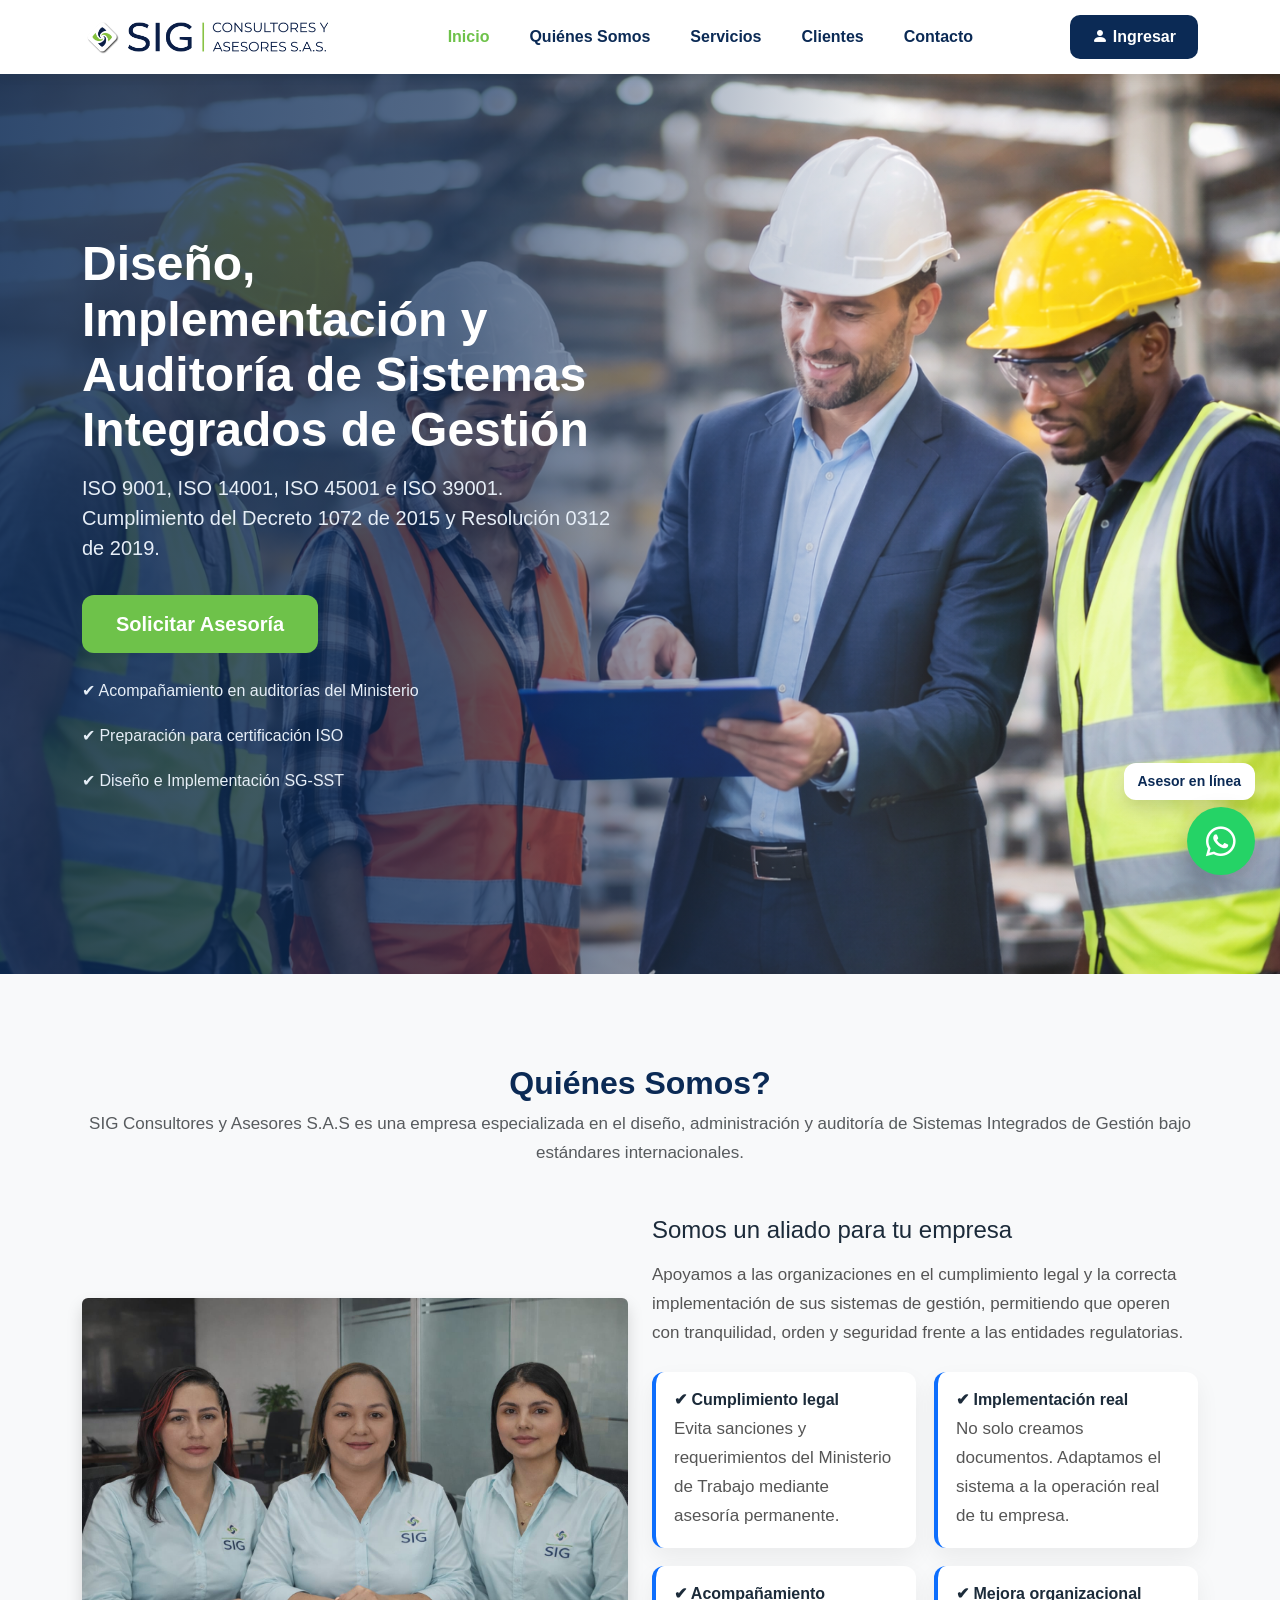
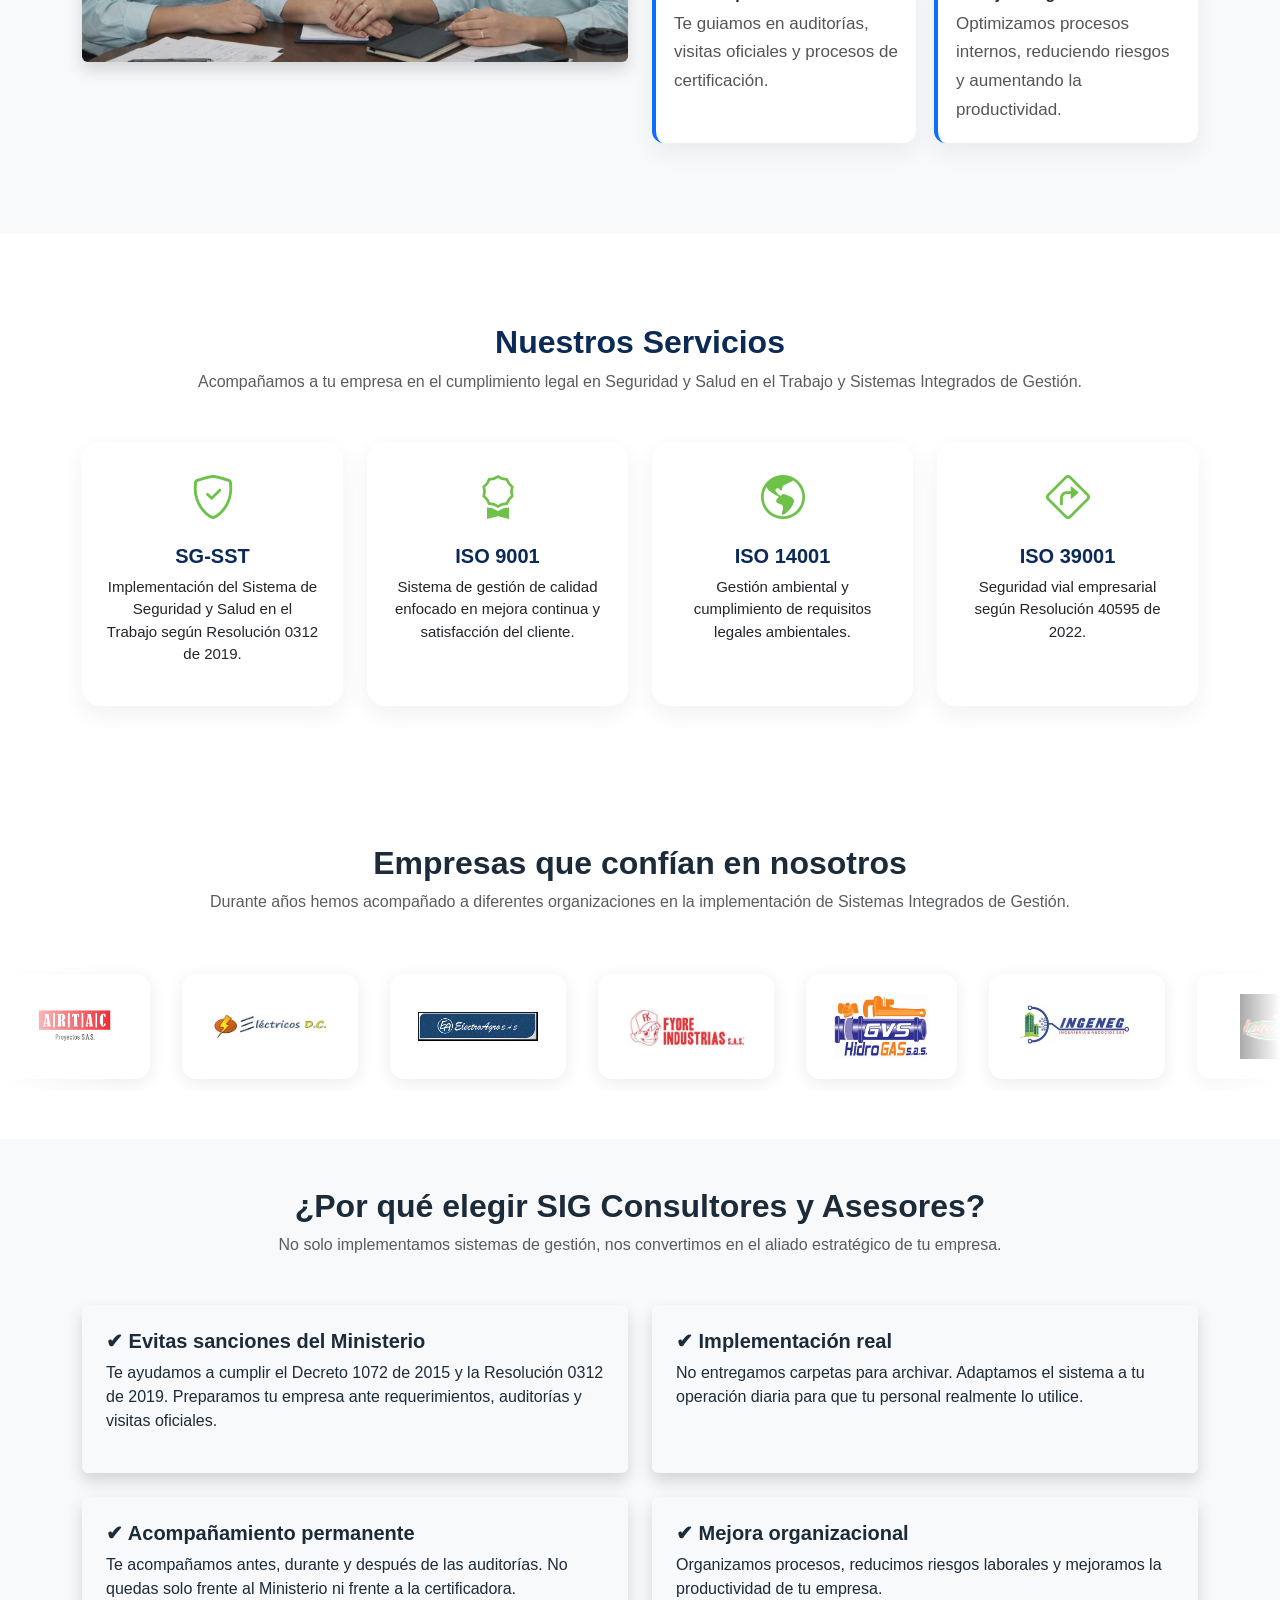
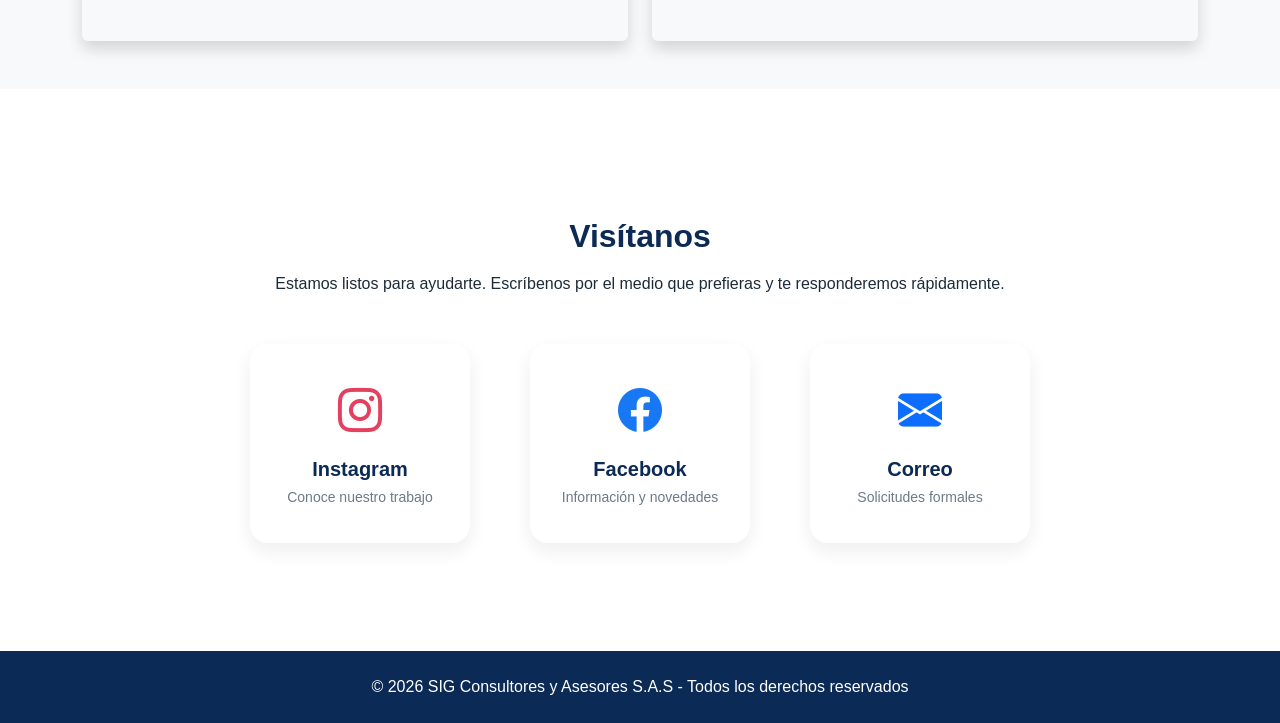
<file: index.html>
<!DOCTYPE html>
<html lang="es">
<head>
<meta charset="UTF-8">
<meta name="viewport" content="width=device-width, initial-scale=1.0">
<link rel="stylesheet" href="https://cdnjs.cloudflare.com/ajax/libs/font-awesome/6.5.0/css/all.min.css">
<meta name="description" content="Servicios de consultoría en Sistemas Integrados de Gestión SIG.">
<meta name="keywords" content="SIG, ISO 9001, ISO 14001, ISO 45001, consultoría">
<meta name="author" content="SIG Consultores y Asesores">

<title>SIG Consultores y Asesores S.A.S</title>

<!-- Favicon --> 
<link rel="icon" href="img/favicon/favicon.ico" type="image/x-icon">
<link rel="icon" type="image/png" sizes="32x32" href="img/favicon/favicon-32x32.png">
<link rel="icon" type="image/png" sizes="16x16" href="img/favicon/favicon-16x16.png">
<link rel="apple-touch-icon" href="img/favicon/apple-touch-icon.png">

<!-- Bootstrap Icons -->
<link href="https://cdn.jsdelivr.net/npm/bootstrap-icons@1.11.3/font/bootstrap-icons.css" rel="stylesheet">

<!-- Bootstrap -->
<link href="https://cdn.jsdelivr.net/npm/bootstrap@5.3.3/dist/css/bootstrap.min.css" rel="stylesheet">

<!-- CSS -->
<link rel="stylesheet" href="css/estilos.css">
</head>

<body id="inicio">
<div class="overlay" id="overlay"></div>
  
<!-- NAVBAR -->
<nav class="navbar navbar-expand-lg fixed-top bg-white">
    <div class="container">

        <!-- IZQUIERDA: LOGO -->
        <a class="navbar-brand d-flex align-items-center" href="#">
            <img src="img/logo.png" class="logo-navbar" alt="SIG Consultores">
        </a>

        <!-- MENÚ CENTRO -->
        <div class="collapse navbar-collapse justify-content-center" id="navbarNav">
            <ul class="navbar-nav gap-4">
                <li class="nav-item">
                    <a class="nav-link active" href="#inicio">Inicio</a>
                </li>
                <li class="nav-item">
                    <a class="nav-link" href="#nosotros">Quiénes Somos</a>
                </li>
                <li class="nav-item">
                    <a class="nav-link" href="#servicios">Servicios</a>
                </li>
                <li class="nav-item">
                    <a class="nav-link" href="#clientes">Clientes</a>
                </li>
                <li class="nav-item">
                    <a class="nav-link" href="#contacto">Contacto</a>
                </li>
            </ul>
        </div>

        <!-- DERECHA: BOTÓN INGRESAR -->
        <div class="nav-right">
            <a href="https://sgsst.co/" class="btn btn-primary ingresar-btn">
                <i class="bi bi-person-fill"></i> Ingresar
            </a>
        </div>

    </div>
</nav>


<!--  HERO  -->
<section class="hero d-flex align-items-center text-white" id="inicio">
  <div class="container">
    <div class="row">
      <div class="col-lg-6">

        <h1 class="fw-bold display-5">
          Diseño, Implementación y Auditoría de Sistemas Integrados de Gestión
        </h1>

        <p class="mt-3 fs-5">
          ISO 9001, ISO 14001, ISO 45001 e ISO 39001.
          Cumplimiento del Decreto 1072 de 2015 y Resolución 0312 de 2019.
        </p>

        <a href="https://wa.me/573167500311" class="btn btn-success btn-lg mt-3" target="_blank">
          Solicitar Asesoría
        </a>

        <div class="hero-datos mt-4">
          <p>✔ Acompañamiento en auditorías del Ministerio</p>
          <p>✔ Preparación para certificación ISO</p>
          <p>✔ Diseño e Implementación SG-SST</p>
        </div>

      </div>
    </div>
  </div>
</section>


<!-- QUIENES SOMOS -->
<section id="nosotros" class="bg-light">
  <div class="container">

    <div class="text-center mb-5">
      <h2 class="fw-bold">Quiénes Somos?</h2>
      <p class="text-muted">
        SIG Consultores y Asesores S.A.S es una empresa especializada en el diseño,
        administración y auditoría de Sistemas Integrados de Gestión bajo estándares internacionales.
      </p>
    </div>

    <div class="row align-items-center">
      <div class="col-md-6">
        <img src="img/equipo.jpg" class="img-fluid rounded shadow" alt="Equipo de trabajo">
      </div>

      <div class="col-md-6">
        <h4 class="mb-3">Somos un aliado para tu empresa</h4>
        <p class="mb-4">
          Apoyamos a las organizaciones en el cumplimiento legal y la correcta implementación de sus sistemas de gestión, permitiendo que operen con tranquilidad, orden y seguridad frente a las entidades regulatorias.
        </p>
        <div class="about-features">
          <div class="about-box">
            <h5>✔ Cumplimiento legal</h5>
            <p>Evita sanciones y requerimientos del Ministerio de Trabajo mediante asesoría permanente.</p>
          </div>
          <div class="about-box">
            <h5>✔ Implementación real</h5>
            <p>No solo creamos documentos. Adaptamos el sistema a la operación real de tu empresa.</p>
          </div>
          <div class="about-box">
            <h5>✔ Acompañamiento</h5>
            <p>Te guiamos en auditorías, visitas oficiales y procesos de certificación.</p>
          </div>
          <div class="about-box">
            <h5>✔ Mejora organizacional</h5>
            <p>Optimizamos procesos internos, reduciendo riesgos y aumentando la productividad.</p>
          </div>
        </div>
      </div>
    </div>

  </div>
</section>


<!--  SERVICIOS  -->
<section id="servicios">
  <div class="container">

    <div class="text-center mb-5">
      <h2 class="fw-bold">Nuestros Servicios</h2>
      <p class="text-muted">
        Acompañamos a tu empresa en el cumplimiento legal en Seguridad y Salud en el Trabajo y Sistemas Integrados de Gestión.
      </p>
    </div>

    <div class="row g-4">

      <!-- SG-SST -->
      <div class="col-md-6 col-lg-3">
        <div class="card h-100 text-center p-4">
          <i class="bi bi-shield-check"></i>
          <h5>SG-SST</h5>
          <p>Implementación del Sistema de Seguridad y Salud en el Trabajo según Resolución 0312 de 2019.</p>
        </div>
      </div>

      <!-- ISO 9001 -->
      <div class="col-md-6 col-lg-3">
        <div class="card h-100 text-center p-4">
          <i class="bi bi-award"></i>
          <h5>ISO 9001</h5>
          <p>Sistema de gestión de calidad enfocado en mejora continua y satisfacción del cliente.</p>
        </div>
      </div>

      <!-- ISO 14001 -->
      <div class="col-md-6 col-lg-3">
        <div class="card h-100 text-center p-4">
          <i class="bi bi-globe-americas"></i>
          <h5>ISO 14001</h5>
          <p>Gestión ambiental y cumplimiento de requisitos legales ambientales.</p>
        </div>
      </div>

      <!-- ISO 39001 -->
      <div class="col-md-6 col-lg-3">
        <div class="card h-100 text-center p-4">
          <i class="bi bi-sign-turn-right"></i>
          <h5>ISO 39001</h5>
          <p>Seguridad vial empresarial según Resolución 40595 de 2022.</p>
        </div>
      </div>

    </div>
  </div>
</section>

<!-- CLIENTES -->
<section id="clientes" class="py-5 clientes-section">
  <div class="container">
    <div class="text-center mb-5">
      <h2 class="fw-bold">Empresas que confían en nosotros</h2>
      <p class="text-muted">
        Durante años hemos acompañado a diferentes organizaciones en la implementación de Sistemas Integrados de Gestión.
      </p>
    </div>
  </div>

  <div class="logos-track-wrapper">
    <div class="logos-track">
      <div class="cliente-logo"><img src="img/clientes/ARTAC.jpg" alt="ARTAC"></div>
      <div class="cliente-logo"><img src="img/clientes/ELECTRICOS DC.jpg" alt="Eléctricos DC"></div>
      <div class="cliente-logo"><img src="img/clientes/Electroagro.gif" alt="Electroagro"></div>
      <div class="cliente-logo"><img src="img/clientes/FYORE.jpg" alt="Fyore"></div>
      <div class="cliente-logo"><img src="img/clientes/GNV.jpg" alt="GNV"></div>
      <div class="cliente-logo"><img src="img/clientes/INGENEG.jpg" alt="Ingeneg"></div>
      <div class="cliente-logo"><img src="img/clientes/ISLA PAN.jpg" alt="Isla Pan"></div>
      <div class="cliente-logo"><img src="img/clientes/Logo Agrotrans.jpg" alt="Agrotrans"></div>
      <div class="cliente-logo"><img src="img/clientes/Proditexco-05.png" alt="Proditexco"></div>
      <div class="cliente-logo"><img src="img/clientes/SINAC.png" alt="SINAC"></div>
      <div class="cliente-logo"><img src="img/clientes/SONIA VEGA.jpg" alt="Sonia Vega"></div>
      <!-- Duplicado para loop continuo -->
      <div class="cliente-logo"><img src="img/clientes/ARTAC.jpg" alt="ARTAC"></div>
      <div class="cliente-logo"><img src="img/clientes/ELECTRICOS DC.jpg" alt="Eléctricos DC"></div>
      <div class="cliente-logo"><img src="img/clientes/Electroagro.gif" alt="Electroagro"></div>
      <div class="cliente-logo"><img src="img/clientes/FYORE.jpg" alt="Fyore"></div>
      <div class="cliente-logo"><img src="img/clientes/GNV.jpg" alt="GNV"></div>
      <div class="cliente-logo"><img src="img/clientes/INGENEG.jpg" alt="Ingeneg"></div>
      <div class="cliente-logo"><img src="img/clientes/ISLA PAN.jpg" alt="Isla Pan"></div>
      <div class="cliente-logo"><img src="img/clientes/Logo Agrotrans.jpg" alt="Agrotrans"></div>
      <div class="cliente-logo"><img src="img/clientes/Proditexco-05.png" alt="Proditexco"></div>
      <div class="cliente-logo"><img src="img/clientes/SINAC.png" alt="SINAC"></div>
      <div class="cliente-logo"><img src="img/clientes/SONIA VEGA.jpg" alt="Sonia Vega"></div>
    </div>
  </div>
</section>

<!-- POR QUÉ ELEGIRNOS -->
<section class="py-5 bg-light">
  <div class="container">
    <div class="text-center mb-5">
      <h2 class="fw-bold">¿Por qué elegir SIG Consultores y Asesores?</h2>
      <p class="text-muted">
        No solo implementamos sistemas de gestión, nos convertimos en el aliado estratégico de tu empresa.
      </p>
    </div>

    <div class="row g-4">
      <div class="col-md-6">
        <div class="p-4 shadow rounded h-100">
          <h5 class="fw-bold">✔ Evitas sanciones del Ministerio</h5>
          <p>
            Te ayudamos a cumplir el Decreto 1072 de 2015 y la Resolución 0312 de 2019. Preparamos tu empresa ante requerimientos, auditorías y visitas oficiales.
          </p>
        </div>
      </div>

      <div class="col-md-6">
        <div class="p-4 shadow rounded h-100">
          <h5 class="fw-bold">✔ Implementación real</h5>
          <p>
            No entregamos carpetas para archivar. Adaptamos el sistema a tu operación diaria para que tu personal realmente lo utilice.
          </p>
        </div>
      </div>

      <div class="col-md-6">
        <div class="p-4 shadow rounded h-100">
          <h5 class="fw-bold">✔ Acompañamiento permanente</h5>
          <p>
            Te acompañamos antes, durante y después de las auditorías. No quedas solo frente al Ministerio ni frente a la certificadora.
          </p>
        </div>
      </div>

      <div class="col-md-6">
        <div class="p-4 shadow rounded h-100">
          <h5 class="fw-bold">✔ Mejora organizacional</h5>
          <p>
            Organizamos procesos, reducimos riesgos laborales y mejoramos la productividad de tu empresa.
          </p>
        </div>
      </div>
    </div>
  </div>
</section>

<!-- CONTACTO  -->
<section id="contacto" class="contact-section container py-5">

<h2 class="text-center mb-3">Visítanos</h2>
<p class="text-center mb-5 contact-sub">
    Estamos listos para ayudarte. Escríbenos por el medio que prefieras y te responderemos rápidamente.
</p>

<div class="contact-grid">

    <a href="https://www.instagram.com/sigbga" target="_blank" class="contact-card instagram">
        <div class="icon"><i class="bi bi-instagram"></i></div>
        <h5>Instagram</h5>
        <p>Conoce nuestro trabajo</p>
    </a>

    <a href="https://www.facebook.com/sigbga" target="_blank" class="contact-card facebook">
        <div class="icon"><i class="bi bi-facebook"></i></div>
        <h5>Facebook</h5>
        <p>Información y novedades</p>
    </a>

    <a href="mailto:gerencia@sigcya.com" class="contact-card email">
        <div class="icon"><i class="bi bi-envelope-fill"></i></div>
        <h5>Correo</h5>
        <p>Solicitudes formales</p>
    </a>

</div>

</section>

<!-- FOOTER -->
<footer class="text-white text-center py-4">
  <p class="mb-0">
    © 2026 SIG Consultores y Asesores S.A.S - Todos los derechos reservados
  </p>
</footer>

<div class="whatsapp-tooltip">
  Asesor en línea
</div>

<!-- BOTÓN WHATSAPP FLOTANTE -->
<a href="https://wa.me/573167500311?text=Hola%20SIG%20Consultores%20y%20Asesores.%20Estoy%20interesado%20en%20implementar%20el%20SG-SST%20o%20certificaciones%20ISO%20para%20mi%20empresa.%20¿Podrían%20brindarme%20asesoría?" 
class="whatsapp" target="_blank">
    <i class="fa-brands fa-whatsapp"></i>
</a>

<!-- Bootstrap JS -->
<script src="https://cdn.jsdelivr.net/npm/bootstrap@5.3.3/dist/js/bootstrap.bundle.min.js"></script>

<script src="js/script.js"></script>

<script>
document.addEventListener("DOMContentLoaded", () => {
  document.body.classList.add("loaded");
});
</script>

<!--  MODAL LOGIN  -->
<div class="modal fade" id="loginModal" tabindex="-1">
  <div class="modal-dialog modal-dialog-centered">
    <div class="modal-content">

      <div class="modal-header border-0">
        <h5 class="modal-title fw-bold">Ingreso a Plataforma</h5>
        <button type="button" class="btn-close" data-bs-dismiss="modal"></button>
      </div>

      <div class="modal-body px-4 pb-4">

        <form>
          <div class="mb-3">
            <label class="form-label">Correo empresarial</label>
            <input type="email" class="form-control" placeholder="empresa@correo.com">
          </div>

          <div class="mb-3">
            <label class="form-label">Contraseña</label>
            <input type="password" class="form-control" placeholder="••••••••">
          </div>

          <button type="submit" class="btn btn-success w-100 mt-2">
            Ingresar
          </button>

        </form>

        <p class="text-center text-muted mt-3 mb-0" style="font-size:14px;">
          Plataforma exclusiva para clientes SIG Consultores
        </p>

      </div>
    </div>
  </div>
</div>

</body>
</html>
</file>
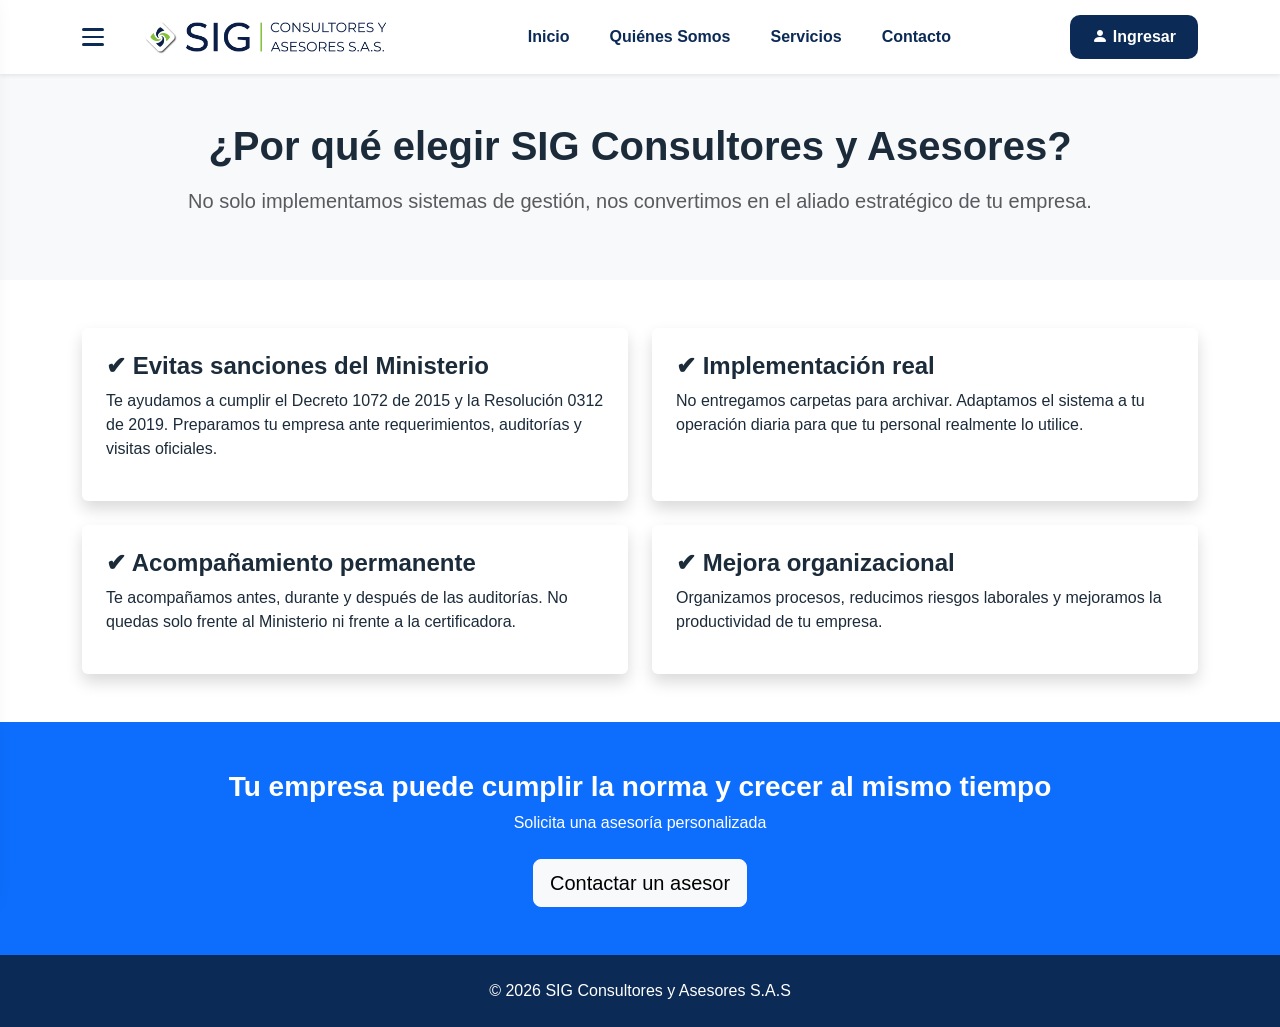
<file: porque-elegirnos.html>
<!doctype html>
<html lang="es">
  <head>
    <meta charset="UTF-8" />
    <meta name="viewport" content="width=device-width, initial-scale=1.0" />

    <title>¿Por qué elegirnos? | SIG Consultores</title>

    <!-- Favicon -->
    <link rel="icon" href="img/favicon/favicon.ico" />

    <!-- FontAwesome -->
    <link
      rel="stylesheet"
      href="https://cdnjs.cloudflare.com/ajax/libs/font-awesome/6.5.0/css/all.min.css"
    />

    <!-- Bootstrap Icons -->
    <link
      href="https://cdn.jsdelivr.net/npm/bootstrap-icons@1.11.3/font/bootstrap-icons.css"
      rel="stylesheet"
    />

    <!-- Bootstrap -->
    <link
      href="https://cdn.jsdelivr.net/npm/bootstrap@5.3.3/dist/css/bootstrap.min.css"
      rel="stylesheet"
    />

    <!-- Tu CSS (SIEMPRE EL ÚLTIMO) -->
    <link rel="stylesheet" href="css/estilos.css" />
  </head>

  <body>
    <div class="overlay" id="overlay"></div>

    <!--  NAVBAR  -->
    <nav class="navbar navbar-expand-lg fixed-top bg-white shadow-sm">
      <div class="container">
        <!-- IZQUIERDA -->
        <div class="nav-left d-flex align-items-center">
          <button id="menuToggle" class="menu-toggle" type="button">
            <span></span>
            <span></span>
            <span></span>
          </button>

          <a class="navbar-brand d-flex align-items-center ms-2" href="#">
            <img src="img/logo.png" class="logo-navbar" alt="SIG Consultores" />
          </a>
        </div>

        <!-- MENÚ CENTRO -->
        <div
          class="collapse navbar-collapse justify-content-center"
          id="navbarNav"
        >
          <ul class="navbar-nav gap-4">
            <li class="nav-item">
              <a class="nav-link" href="index.html#inicio">Inicio</a>
            </li>
            <li class="nav-item">
              <a class="nav-link" href="index.html#nosotros">Quiénes Somos</a>
            </li>
            <li class="nav-item">
              <a class="nav-link" href="index.html#servicios">Servicios</a>
            </li>
            <li class="nav-item">
              <a class="nav-link" href="index.html#contacto">Contacto</a>
            </li>
          </ul>
        </div>

        <!-- DERECHA -->
        <div class="nav-right">
          <a href="https://sgsst.co/" class="btn btn-primary ingresar-btn">
            <i class="bi bi-person-fill"></i> Ingresar
          </a>
        </div>
      </div>
    </nav>

    <!--  PANEL LATERAL  -->
    <div id="sidePanel" class="side-panel">
      <div class="side-header">
        <h4>Información SIG</h4>
        <button id="closePanel" class="close-panel">✕</button>
      </div>

      <div class="side-content">
        <a href="#nosotros">Quiénes somos</a>
        <a href="clientes.html">Nuestros Clientes</a>
        <a href="porque-elegirnos.html">¿Por qué elegirnos?</a>

        <hr />

        <h6>Normatividad</h6>

        <a href="docs/iso9001.pdf" target="_blank">
          <i class="bi bi-file-earmark-pdf"></i> ISO 9001
        </a>

        <a href="docs/iso14001.pdf" target="_blank">
          <i class="bi bi-file-earmark-pdf"></i> ISO 14001
        </a>

        <a href="docs/iso45001.pdf" target="_blank">
          <i class="bi bi-file-earmark-pdf"></i> ISO 45001
        </a>

        <a href="docs/iso39001.pdf" target="_blank">
          <i class="bi bi-file-earmark-pdf"></i> ISO 39001
        </a>
      </div>
    </div>

    <!--  HERO  -->
    <section class="py-5 text-center bg-light">
      <div class="container">
        <h1 class="fw-bold mb-3">
          ¿Por qué elegir SIG Consultores y Asesores?
        </h1>
        <p class="text-muted fs-5">
          No solo implementamos sistemas de gestión, nos convertimos en el
          aliado estratégico de tu empresa.
        </p>
      </div>
    </section>

    <!--  BENEFICIOS  -->
    <section class="py-5">
      <div class="container">
        <div class="row g-4">
          <div class="col-md-6">
            <div class="p-4 shadow rounded h-100">
              <h4 class="fw-bold">✔ Evitas sanciones del Ministerio</h4>
              <p>
                Te ayudamos a cumplir el Decreto 1072 de 2015 y la Resolución
                0312 de 2019. Preparamos tu empresa ante requerimientos,
                auditorías y visitas oficiales.
              </p>
            </div>
          </div>

          <div class="col-md-6">
            <div class="p-4 shadow rounded h-100">
              <h4 class="fw-bold">✔ Implementación real</h4>
              <p>
                No entregamos carpetas para archivar. Adaptamos el sistema a tu
                operación diaria para que tu personal realmente lo utilice.
              </p>
            </div>
          </div>

          <div class="col-md-6">
            <div class="p-4 shadow rounded h-100">
              <h4 class="fw-bold">✔ Acompañamiento permanente</h4>
              <p>
                Te acompañamos antes, durante y después de las auditorías. No
                quedas solo frente al Ministerio ni frente a la certificadora.
              </p>
            </div>
          </div>

          <div class="col-md-6">
            <div class="p-4 shadow rounded h-100">
              <h4 class="fw-bold">✔ Mejora organizacional</h4>
              <p>
                Organizamos procesos, reducimos riesgos laborales y mejoramos la
                productividad de tu empresa.
              </p>
            </div>
          </div>
        </div>
      </div>
    </section>

    <!--  CTA FINAL  -->
    <section class="py-5 text-center text-white" style="background: #0d6efd">
      <div class="container">
        <h3 class="fw-bold">
          Tu empresa puede cumplir la norma y crecer al mismo tiempo
        </h3>
        <p class="mb-4">Solicita una asesoría personalizada</p>

        <a
          href="https://wa.me/573167500311"
          class="btn btn-light btn-lg"
          target="_blank"
        >
          Contactar un asesor
        </a>
      </div>
    </section>

    <footer class="text-center py-4">
      <p class="mb-0">© 2026 SIG Consultores y Asesores S.A.S</p>
    </footer>

    <!-- JS -->
    <script src="js/script.js"></script>
    <script src="https://cdn.jsdelivr.net/npm/bootstrap@5.3.3/dist/js/bootstrap.bundle.min.js"></script>
  </body>
</html>
</file>
<file: css/estilos.css>
/* ===== CONFIG GENERAL ===== */
body {
  font-family: "Segoe UI", Tahoma, Geneva, Verdana, sans-serif;
  color: #1c2b3a;
  padding-top: var(--nav-height);
}

/* ===== NAVBAR ===== */
.navbar {
  background: white;
  height: 74px;
  padding: 0;
  box-shadow: 0 2px 12px rgba(0, 0, 0, 0.06);
  transition: all 0.35s ease;
}
.navbar .container {
  display: flex;
  align-items: center;
  justify-content: space-between;
}
.nav-left,
.nav-right {
  display: flex;
  align-items: center;
  gap: 14px;
}
.navbar.scrolled {
  height: 70px;
  box-shadow: 0 6px 18px rgba(0, 0, 0, 0.08);
}
/* Logo navbar - tamaño inicial y scroll */
.logo-navbar {
  height: 142px; /* tamaño normal de inicio */
  width: auto;
  transition: all 0.35s ease;
}
.navbar.scrolled .logo-navbar {
  height: 96px;
}
.navbar .nav-link {
  color: #0b2a55 !important;
  font-weight: 600;
  transition: 0.25s;
}
.navbar .nav-link:hover,
.navbar .nav-link.active {
  color: #6ec24a !important;
}

/* ===== BOTÓN INGRESAR ===== */
.ingresar-btn {
  background: #0b2a55;
  color: white !important;
  border: none;
  padding: 10px 22px;
  border-radius: 10px;
  font-weight: 600;
  transition: 0.3s;
}
.ingresar-btn:hover {
  background: #081f3d;
}

/* ===== HERO ===== */
.hero {
  min-height: 100vh;
  display: flex;
  align-items: center;
  padding-top: 90px;
  background:
    linear-gradient(
      90deg,
      rgba(11, 42, 85, 0.85) 0%,
      rgba(11, 42, 85, 0.7) 35%,
      rgba(255, 255, 255, 0.15) 70%,
      rgba(255, 255, 255, 0) 100%
    ),
    url("../img/hero.jpg") center/cover no-repeat;
}
.hero h1 {
  color: white;
  line-height: 1.15;
}
.hero p {
  color: #e6eef7;
}
.hero .btn-success {
  background: #6ec24a;
  border: none;
  padding: 14px 34px;
  font-weight: 600;
  border-radius: 12px;
}
.hero-datos {
  color: white;
  font-weight: 500;
  line-height: 1.8;
}

/* ===== SECCIONES ===== */
section {
  padding: 90px 0;
}
#nosotros h2,
#servicios h2,
#contacto h2 {
  color: #0b2a55;
}
#nosotros p {
  font-size: 17px;
  line-height: 1.7;
  color: #555;
}

/* ===== CARDS SERVICIOS ===== */
.card {
  border: none;
  border-radius: 18px;
  box-shadow: 0 8px 25px rgba(0, 0, 0, 0.06);
  transition: 0.35s;
}
.card:hover {
  transform: translateY(-10px);
  box-shadow: 0 18px 40px rgba(0, 0, 0, 0.14);
}
.card i {
  font-size: 44px;
  color: #6ec24a !important;
}
.card h5 {
  margin-top: 12px;
  font-weight: 700;
  color: #0b2a55;
}
.card p {
  font-size: 15px;
}

/* ===== SECCIÓN QUIÉNES SOMOS ===== */
.about-features {
  display: grid;
  grid-template-columns: 1fr 1fr;
  gap: 18px;
  margin-top: 15px;
}
.about-box {
  background: #ffffff;
  padding: 18px;
  border-radius: 12px;
  box-shadow: 0 10px 25px rgba(0, 0, 0, 0.06);
  transition: 0.3s;
  border-left: 4px solid #0d6efd;
}
.about-box h5 {
  font-size: 16px;
  font-weight: 600;
  margin-bottom: 6px;
}
.about-box p {
  font-size: 14px;
  margin: 0;
}
.about-box:hover {
  transform: translateY(-4px);
  box-shadow: 0 15px 35px rgba(0, 0, 0, 0.12);
}
#nosotros img {
  max-height: 420px;
  object-fit: cover;
  border-radius: 14px;
}

/* ===== CONTACTO - TARJETAS CENTRADAS ===== */
.contact-section {
  max-width: 1000px;
  margin: 80px auto 60px auto;
  text-align: center;
}
.contact-section h2 {
  font-weight: 800;
  margin-bottom: 10px;
  color: #0b2a55;
}
.contact-section .subtitle {
  color: #6c7a89;
  margin-bottom: 40px;
}
.contact-grid {
  display: flex;
  justify-content: center;
  align-items: center;
  gap: 60px;
  flex-wrap: wrap;
}
.contact-card {
  width: 220px;
  background: #fff;
  padding: 35px 20px;
  border-radius: 18px;
  text-decoration: none;
  color: #0b2a55;
  box-shadow: 0 8px 20px rgba(0, 0, 0, 0.07);
  transition: all 0.3s ease;
}
.contact-card .icon {
  font-size: 44px;
  margin-bottom: 12px;
}
.contact-card h5 {
  font-weight: 700;
  margin-bottom: 6px;
}
.contact-card p {
  font-size: 14px;
  color: #6c7a89;
  margin: 0;
}
.contact-card:hover {
  transform: translateY(-10px);
  box-shadow: 0 20px 45px rgba(0, 0, 0, 0.15);
  color: #0b2a55;
}
.instagram .icon {
  color: #e4405f;
}
.facebook .icon {
  color: #1877f2;
}
.email .icon {
  color: #0d6efd;
}

/* ===== WHATSAPP FLOTANTE ===== */
.whatsapp {
  position: fixed;
  right: 25px;
  bottom: 25px;
  width: 68px;
  height: 68px;
  background: #25d366;
  border-radius: 50%;
  display: flex;
  justify-content: center;
  align-items: center;
  text-decoration: none;
  box-shadow: 0 10px 25px rgba(0, 0, 0, 0.25);
  z-index: 999;
  transition: 0.25s;
}
.whatsapp i {
  color: white;
  font-size: 34px;
}
.whatsapp:hover {
  transform: scale(1.12);
}
.whatsapp-tooltip {
  position: fixed;
  right: 25px;
  bottom: 100px;
  background: white;
  color: #0b2a55;
  padding: 8px 14px;
  border-radius: 12px;
  font-size: 14px;
  font-weight: 600;
  box-shadow: 0 8px 20px rgba(0, 0, 0, 0.15);
  z-index: 998;
  animation: float 2.2s ease-in-out infinite;
}
@keyframes float {
  0% {
    transform: translateY(0px);
  }
  50% {
    transform: translateY(-6px);
  }
  100% {
    transform: translateY(0px);
  }
}

/* ===== FOOTER ===== */
footer {
  background: #0b2a55 !important;
  color: white;
  text-align: center;
  padding: 20px 0;
}

/* ===== HAMBURGUER ===== */
.menu-toggle {
  width: 36px;
  height: 36px;
  border: none;
  background: transparent;
  display: flex;
  flex-direction: column;
  justify-content: center;
  gap: 5px;
  cursor: pointer;
  padding: 0;
}
.menu-toggle span {
  display: block;
  width: 22px;
  height: 2.6px;
  background: #0b2a55;
  border-radius: 2px;
  transition: 0.3s;
}
.menu-toggle.active span:nth-child(1) {
  transform: rotate(45deg) translate(5px, 5px);
}
.menu-toggle.active span:nth-child(2) {
  opacity: 0;
}
.menu-toggle.active span:nth-child(3) {
  transform: rotate(-45deg) translate(5px, -5px);
}

/* ===== PANEL LATERAL ===== */
.side-panel {
  position: fixed;
  top: 0;
  left: -320px;
  width: 300px;
  height: 100vh;
  background: white;
  box-shadow: 4px 0 25px rgba(0, 0, 0, 0.18);
  z-index: 2000;
  transition: left 0.35s ease;
  overflow-y: auto;
}
.side-panel.active {
  left: 0;
}
.side-header {
  display: flex;
  justify-content: space-between;
  align-items: center;
  padding: 20px;
  background: #0b2a55;
  color: white;
}
.close-panel {
  background: none;
  border: none;
  color: white;
  font-size: 22px;
  cursor: pointer;
}
.side-content {
  padding: 20px;
}
.side-content h6 {
  margin-top: 20px;
  font-weight: 700;
  color: #0b2a55;
}
.side-content a {
  display: block;
  padding: 10px 8px;
  text-decoration: none;
  color: #2c3e50;
  border-radius: 8px;
  transition: 0.25s;
}
.side-content a:hover {
  background: #f2f6fb;
  color: #6ec24a;
}
.overlay {
  position: fixed;
  inset: 0;
  background: rgba(0, 0, 0, 0.35);
  opacity: 0;
  visibility: hidden;
  transition: 0.3s;
  z-index: 1999;
}
.overlay.active {
  opacity: 1;
  visibility: visible;
}

/* ===== RESPONSIVE ===== */
@media (max-width: 768px) {
  .about-features {
    grid-template-columns: 1fr;
  }
  .navbar {
    height: auto;
    padding: 8px 0;
  }
  .logo-navbar {
    height: 90px;
  }
  .navbar.scrolled .logo-navbar {
    height: 60px;
  }
  .navbar .container {
    align-items: center;
  }
  .hero {
    padding-top: 130px !important;
  }
}
@media (max-width: 576px) {
  .contact-grid {
    grid-template-columns: 1fr;
  }
  .whatsapp-tooltip {
    bottom: 120px;
    right: 15px;
  }
}

/* ===== CLIENTES ===== */

.clientes-section {
  overflow: hidden;
}

.logos-track-wrapper {
  position: relative;
  overflow: hidden;
  padding: 12px 0;
}

.logos-track-wrapper::before,
.logos-track-wrapper::after {
  content: "";
  position: absolute;
  top: 0;
  bottom: 0;
  width: 120px;
  z-index: 2;
  pointer-events: none;
}

.logos-track-wrapper::before {
  left: 0;
  background: linear-gradient(to right, #fff 0%, transparent 100%);
}

.logos-track-wrapper::after {
  right: 0;
  background: linear-gradient(to left, #fff 0%, transparent 100%);
}

.logos-track {
  display: flex;
  gap: 32px;
  width: max-content;
  animation: logos-scroll 28s linear infinite;
}

.logos-track:hover {
  animation-play-state: paused;
}

@keyframes logos-scroll {
  0%   { transform: translateX(0); }
  100% { transform: translateX(-50%); }
}

.cliente-logo {
  background: #fff;
  border-radius: 14px;
  box-shadow: 0 4px 18px rgba(0,0,0,0.08);
  padding: 20px 28px;
  display: flex;
  align-items: center;
  justify-content: center;
  min-width: 150px;
  transition: box-shadow 0.3s, transform 0.3s;
  flex-shrink: 0;
}

.cliente-logo:hover {
  box-shadow: 0 10px 30px rgba(0,0,0,0.15);
  transform: translateY(-4px);
}

.cliente-logo img {
  max-height: 65px;
  max-width: 120px;
  object-fit: contain;
}
.side-content a i {
  margin-right: 8px;
  color: #d9534f;
}
</file>
